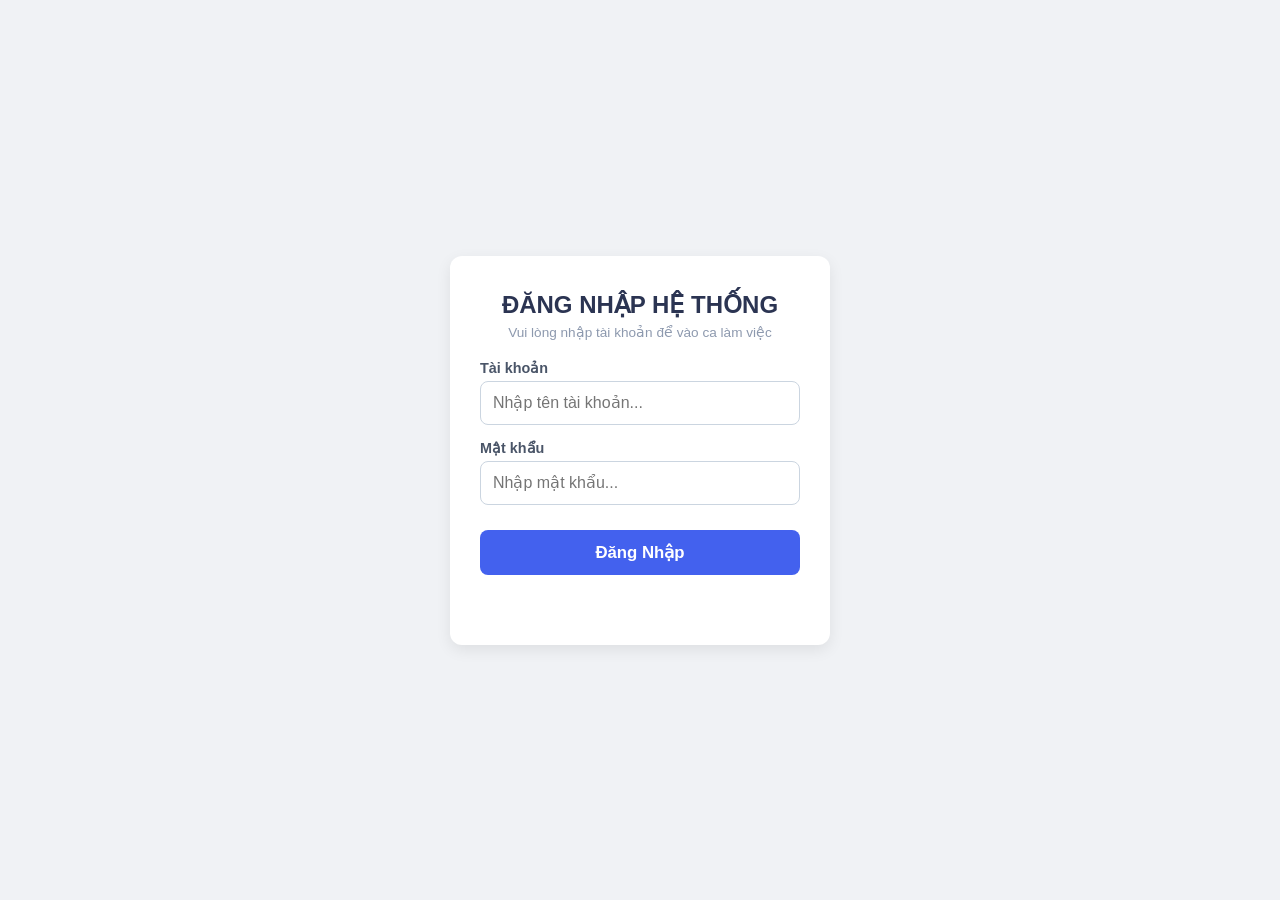
<file: Code Hệ_Thống_Quán_Nước/index.html>
<!DOCTYPE html>
<html lang="vi">
<head>
    <meta charset="UTF-8">
    <meta name="viewport" content="width=device-width, initial-scale=1.0">
    <title>Hệ Thống POS - Đăng Nhập</title>
    <link rel="stylesheet" href="index.css">
</head>
<body>
    <div class="container">
        <div class="form-box login-box" style="margin: 0 auto;">
            <h2>ĐĂNG NHẬP HỆ THỐNG</h2>
            <p class="subtitle">Vui lòng nhập tài khoản để vào ca làm việc</p>
            <form id="login-form">
                <div class="input-group">
                    <label for="login-user">Tài khoản</label>
                    <input type="text" id="login-user" required placeholder="Nhập tên tài khoản...">
                </div>
                <div class="input-group">
                    <label for="login-pass">Mật khẩu</label>
                    <input type="password" id="login-pass" required placeholder="Nhập mật khẩu...">
                </div>
                <button type="submit" class="btn btn-primary">Đăng Nhập</button>
            </form>
            <p id="login-msg" class="msg"></p>
        </div>
    </div>
    <script src="index.js"></script>
</body>
</html>
</file>
<file: Code Hệ_Thống_Quán_Nước/index.css>
/* ==========================================
   1. BIẾN GLOBAL & RESET CƠ BẢN
   ========================================== */
:root {
    --primary: #4361ee;
    --bg: #f0f2f5;
    --card-bg: #fff;
    --text-dark: #2b3452;
    --text-muted: #8d99ae;
    --border: #cbd5e0;
    --success: #38b000;
    --error: #e53e3e;
}

* {
    box-sizing: border-box;
    margin: 0;
    padding: 0;
    font-family: 'Segoe UI', Tahoma, Geneva, Verdana, sans-serif;
}

body {
    background: var(--bg);
    display: flex;
    justify-content: center;
    align-items: center;
    min-height: 100vh;
    padding: 20px;
}

/* ==========================================
   2. BỐ CỤC CHÍNH (LAYOUT)
   ========================================== */
.container {
    display: flex;
    gap: 30px;
    max-width: 800px;
    width: 100%;
    flex-wrap: wrap;
    justify-content: center;
}

.form-box {
    background: var(--card-bg);
    padding: 35px 30px;
    border-radius: 12px;
    box-shadow: 0 5px 15px rgba(0,0,0,0.08);
    width: 100%;
    max-width: 380px;
}

/* ==========================================
   3. TYPOGRAPHY (CHỮ & TIÊU ĐỀ)
   ========================================== */
h2 {
    text-align: center;
    color: var(--text-dark);
    margin-bottom: 25px;
    font-size: 1.5rem;
}

.subtitle {
    text-align: center;
    color: var(--text-muted);
    font-size: 0.85rem;
    margin-top: -20px;
    margin-bottom: 20px;
}

/* ==========================================
   4. FORM & Ô NHẬP LIỆU (INPUTS)
   ========================================== */
.input-group {
    margin-bottom: 15px;
}

.input-group label {
    display: block;
    margin-bottom: 5px;
    font-weight: 600;
    color: #4a5568;
    font-size: 0.9rem;
}

.input-group input, 
.input-group select {
    width: 100%;
    padding: 12px;
    border: 1px solid var(--border);
    border-radius: 8px;
    font-size: 1rem;
    outline: none;
    transition: 0.3s;
}

.input-group input:focus, 
.input-group select:focus {
    border-color: var(--primary);
    box-shadow: 0 0 0 3px rgba(67, 97, 238, 0.15);
}

/* ==========================================
   5. NÚT BẤM (BUTTONS)
   ========================================== */
.btn {
    width: 100%;
    padding: 12px;
    border: none;
    border-radius: 8px;
    font-size: 1.05rem;
    font-weight: bold;
    cursor: pointer;
    transition: 0.2s;
    margin-top: 10px;
}

.btn-primary {
    background: var(--primary);
    color: white;
}

.btn-primary:hover {
    background: #3a56d4;
}

.btn-outline {
    background: transparent;
    border: 2px solid var(--success);
    color: var(--success);
}

.btn-outline:hover {
    background: var(--success);
    color: white;
}

/* ==========================================
   6. THÔNG BÁO (MESSAGES)
   ========================================== */
.msg {
    text-align: center;
    margin-top: 15px;
    font-weight: bold;
    font-size: 0.9rem;
    min-height: 20px;
}

.msg.error {
    color: var(--error);
}

.msg.success {
    color: #2b9348;
}
</file>
<file: Code Hệ_Thống_Quán_Nước/shop.css>
/* ==========================================
   1. BIẾN GLOBAL & RESET CƠ BẢN
   ========================================== */
:root {
    --primary: #4361ee;
    --bg: #f4f6f9;
    --text: #2d3748;
    --card-bg: #fff;
    --border: #e2e8f0;
}

* {
    margin: 0;
    padding: 0;
    box-sizing: border-box;
    font-family: 'Segoe UI', sans-serif;
}

body {
    background: var(--bg);
    color: var(--text);
    height: 100vh;
    overflow: hidden;
}

.pos-layout {
    display: flex;
    height: 100%;
}

/* ==========================================
   2. SIDEBAR THỰC ĐƠN (CỘT TRÁI)
   ========================================== */
.menu-sidebar {
    width: 350px;
    background: var(--card-bg);
    border-right: 1px solid var(--border);
    display: flex;
    flex-direction: column;
    z-index: 10;
    box-shadow: 2px 0 10px rgba(0,0,0,0.02);
}

.sidebar-header {
    padding: 20px;
    border-bottom: 1px solid var(--border);
    background: #fafbfc;
}

.user-info {
    display: flex;
    justify-content: space-between;
    align-items: center;
    margin-bottom: 15px;
    padding-bottom: 15px;
    border-bottom: 1px dashed #cbd5e0;
    font-size: 0.95rem;
}

.search-input {
    width: 100%;
    padding: 12px;
    margin-top: 15px;
    border: 1px solid #cbd5e0;
    border-radius: 8px;
    outline: none;
    font-size: 0.95rem;
}

.search-input:focus {
    border-color: var(--primary);
}

.instruction-text {
    color: #e53e3e;
    font-size: 0.85rem;
    margin-top: 12px;
    font-weight: bold;
    text-align: center;
}

.menu-list {
    flex: 1;
    overflow-y: auto;
    padding: 15px;
    transition: 0.3s;
}

.menu-list.disabled-menu {
    opacity: 0.3;
    pointer-events: none;
}

.menu-item {
    display: flex;
    justify-content: space-between;
    padding: 15px;
    background: #fff;
    border: 1px solid var(--border);
    border-radius: 8px;
    margin-bottom: 10px;
    cursor: pointer;
    box-shadow: 0 2px 4px rgba(0,0,0,0.02);
    transition: 0.2s;
}

.menu-item:hover {
    border-color: var(--primary);
    transform: translateY(-2px);
}

.menu-item.out-stock {
    background: #edf2f7;
    opacity: 0.6;
    pointer-events: none;
}

.menu-item.out-stock .item-name {
    text-decoration: line-through;
    color: #a0aec0;
}

.menu-price {
    color: var(--primary);
    font-weight: bold;
}

/* ==========================================
   3. KHU VỰC BÀN & LƯỚI BÀN (CỘT PHẢI)
   ========================================== */
.table-main {
    flex: 1;
    display: flex;
    flex-direction: column;
    background: var(--bg);
}

.top-bar {
    padding: 20px 30px;
    display: flex;
    justify-content: space-between;
    align-items: center;
    background: var(--card-bg);
    box-shadow: 0 2px 8px rgba(0,0,0,0.05);
    z-index: 5;
}

.table-grid {
    padding: 30px;
    display: grid;
    grid-template-columns: repeat(auto-fill, minmax(320px, 1fr));
    gap: 25px;
    overflow-y: auto;
    align-content: start;
}

/* ==========================================
   4. THIẾT KẾ THẺ BÀN (TABLE CARDS)
   ========================================== */
.table-card {
    background: var(--card-bg);
    border-radius: 12px;
    border: 2px solid transparent;
    display: flex;
    flex-direction: column;
    height: 520px;
    box-shadow: 0 5px 15px rgba(0,0,0,0.05);
    transition: 0.2s;
    overflow: hidden;
}

.table-card.active {
    border-color: var(--primary);
    box-shadow: 0 0 0 4px rgba(67, 97, 238, 0.15);
    transform: scale(1.02);
}

.table-header {
    background: var(--primary);
    color: white;
    padding: 15px 20px;
    display: flex;
    justify-content: space-between;
    align-items: center;
    font-weight: bold;
    font-size: 1.1rem;
    cursor: pointer;
}

.table-body {
    flex: 1;
    padding: 0 15px;
    overflow-y: auto;
    background: #ffffff;
}

.table-footer {
    padding: 12px 15px;
    background: #fff;
    border-top: 1px solid var(--border);
}

.total-text {
    display: flex;
    justify-content: space-between;
    color: #e53e3e;
    font-weight: 800;
    font-size: 1.15rem;
    margin-bottom: 8px;
}

.empty-state {
    text-align: center;
    color: #a0aec0;
    margin-top: 60px;
    font-style: italic;
}

/* ==========================================
   5. DANH SÁCH MÓN TRONG BÀN (ORDERS)
   ========================================== */
.order-list {
    list-style: none;
    margin: 0;
    padding: 0;
}

.order-item {
    padding: 8px 0;
    border-bottom: 1px solid #edf2f7;
}

.order-item:last-child {
    border-bottom: none;
}

.order-top {
    display: flex;
    justify-content: space-between;
    align-items: center;
    margin-bottom: 4px;
}

.order-top span:first-child {
    font-weight: 600;
    color: #2d3748;
    font-size: 0.95rem;
}

.order-top span:last-child {
    font-weight: 700;
    color: var(--primary);
    font-size: 0.95rem;
}

.order-controls {
    display: flex;
    justify-content: space-between;
    align-items: center;
}

.qty-group {
    display: flex;
    align-items: center;
    gap: 12px;
}

.qty-text {
    font-weight: 600;
    font-size: 0.95rem;
    min-width: 15px;
    text-align: center;
}

/* ==========================================
   6. HỆ THỐNG NÚT BẤM (BUTTONS)
   ========================================== */
.btn-primary {
    background: var(--primary);
    color: white;
    border: none;
    padding: 10px 20px;
    border-radius: 8px;
    cursor: pointer;
    font-weight: bold;
    font-size: 1rem;
    transition: 0.2s;
}

.btn-primary:hover { background: #3a56d4; }

.btn-logout {
    background: #e53e3e;
    color: white;
    border: none;
    padding: 5px 12px;
    border-radius: 6px;
    cursor: pointer;
    font-weight: bold;
}

.btn-logout:hover { background: #c53030; }

.btn-icon {
    background: rgba(255,255,255,0.2);
    border: none;
    color: white;
    width: 28px;
    height: 28px;
    border-radius: 4px;
    cursor: pointer;
    margin-left: 5px;
    font-size: 0.9rem;
    transition: 0.2s;
}

.btn-icon:hover { background: rgba(255,255,255,0.4); }
.btn-icon.del { background: #e53e3e; }
.btn-icon.del:hover { background: #c53030; }

.qty-btn {
    width: 26px;
    height: 26px;
    border: 1px solid #e2e8f0;
    background: #f8fafc;
    border-radius: 4px;
    cursor: pointer;
    font-weight: bold;
    color: #4a5568;
    display: flex;
    align-items: center;
    justify-content: center;
    transition: 0.2s;
}

.qty-btn:hover {
    background: #e2e8f0;
    color: var(--primary);
}

.btn-pay-item {
    background: #f6ad55;
    color: #fff;
    padding: 5px 12px;
    border: none;
    border-radius: 4px;
    cursor: pointer;
    font-size: 0.8rem;
    font-weight: bold;
    transition: 0.2s;
}

.btn-pay-item:hover { background: #dd6b20; }

.btn-success {
    background: #48bb78;
    color: white;
    width: 100%;
    padding: 10px;
    border: none;
    border-radius: 8px;
    font-size: 1rem;
    font-weight: bold;
    cursor: pointer;
    transition: 0.2s;
}

.btn-success:hover:not(:disabled) { background: #38a169; }
.btn-success:disabled { background: #a0aec0; cursor: not-allowed; }

.btn-confirm {
    background: #3182ce;
    color: white;
    width: 100%;
    padding: 8px;
    border: none;
    border-radius: 8px;
    font-size: 0.95rem;
    font-weight: bold;
    cursor: pointer;
    transition: 0.2s;
    margin-bottom: 6px;
}

.btn-confirm:hover:not(:disabled) { background: #2b6cb0; }
.btn-confirm:disabled { background: #a0aec0; cursor: not-allowed; }

/* ==========================================
   7. NHÃN & HIỆU ỨNG (BADGES & ANIMATION)
   ========================================== */
.confirmed-badge {
    font-size: 0.75rem;
    background: #c6f6d5;
    color: #22543d;
    padding: 2px 6px;
    border-radius: 4px;
    margin-left: 5px;
}

.new-badge {
    font-size: 0.75rem;
    background: #fed7d7;
    color: #c53030;
    padding: 2px 6px;
    border-radius: 4px;
    font-weight: bold;
    animation: pulse 1.5s infinite;
}

@keyframes pulse {
    0% { transform: scale(1); }
    50% { transform: scale(1.05); }
    100% { transform: scale(1); }
}
</file>
